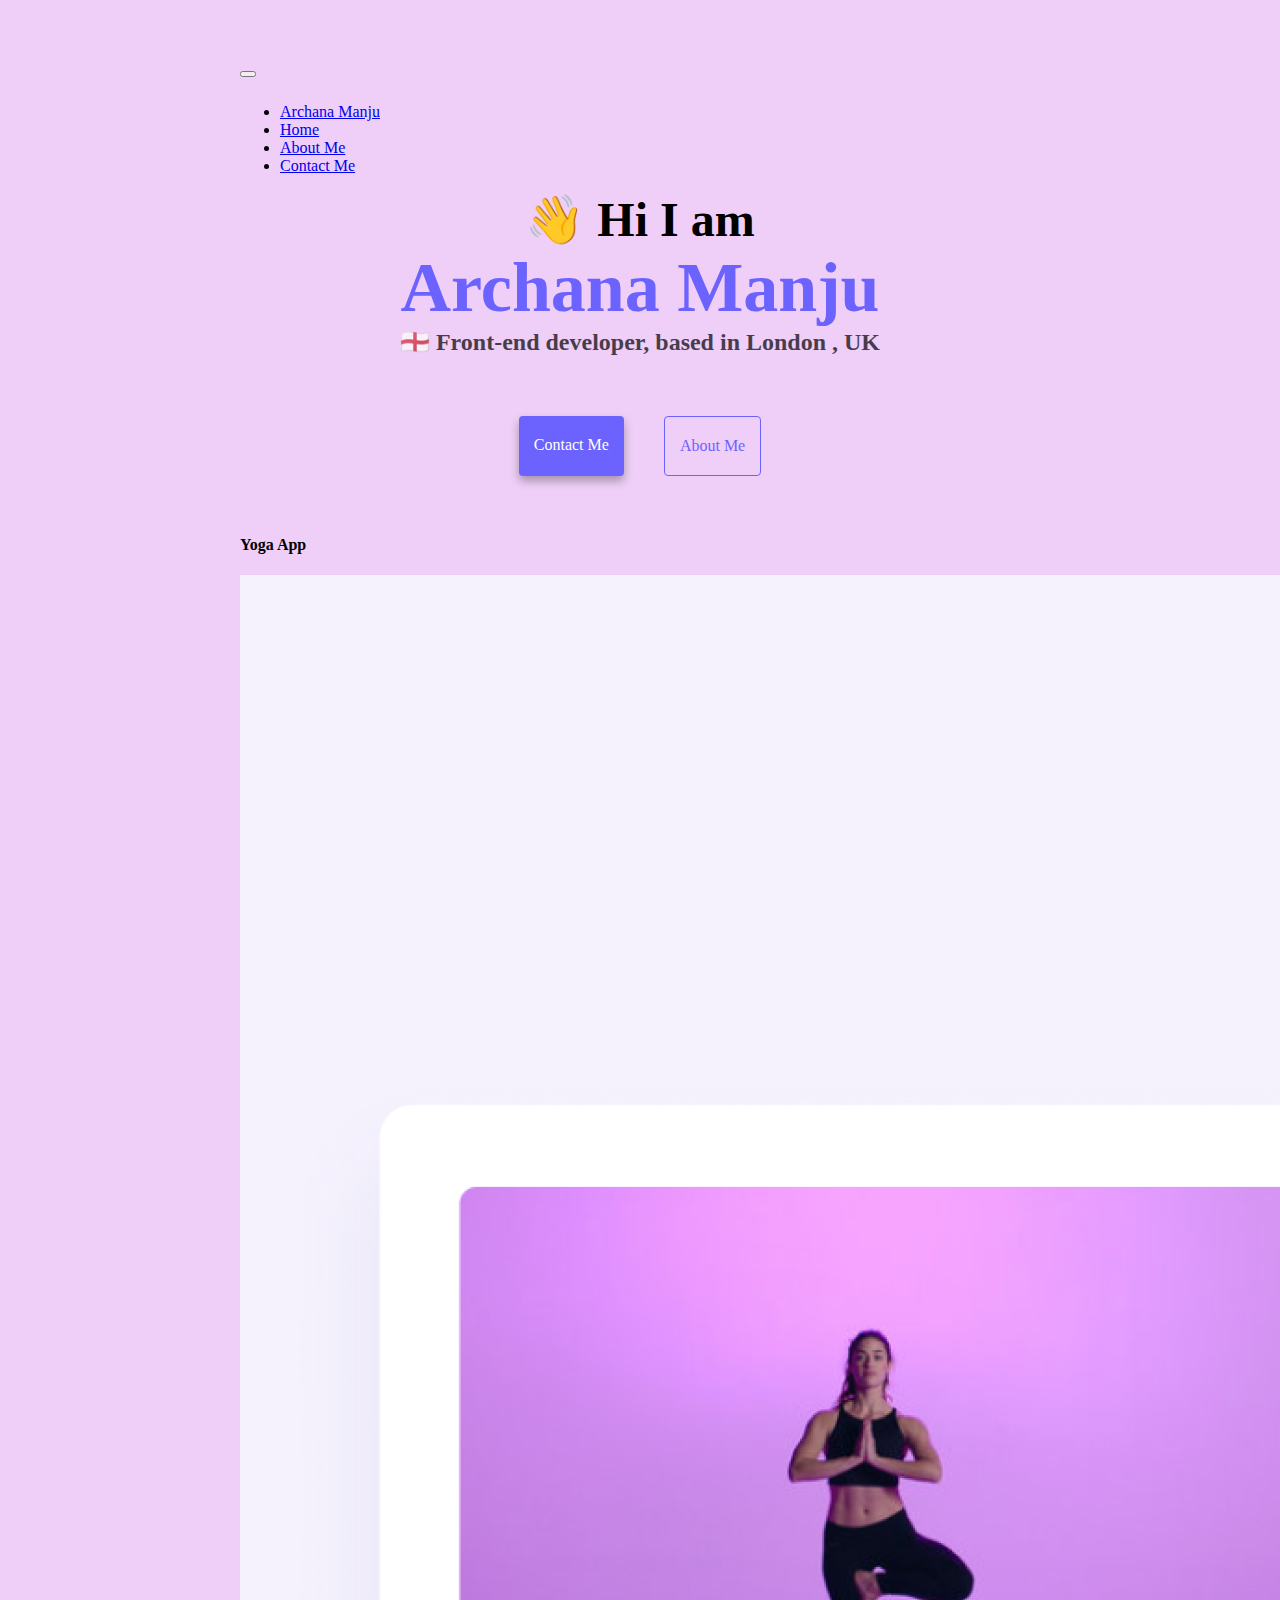
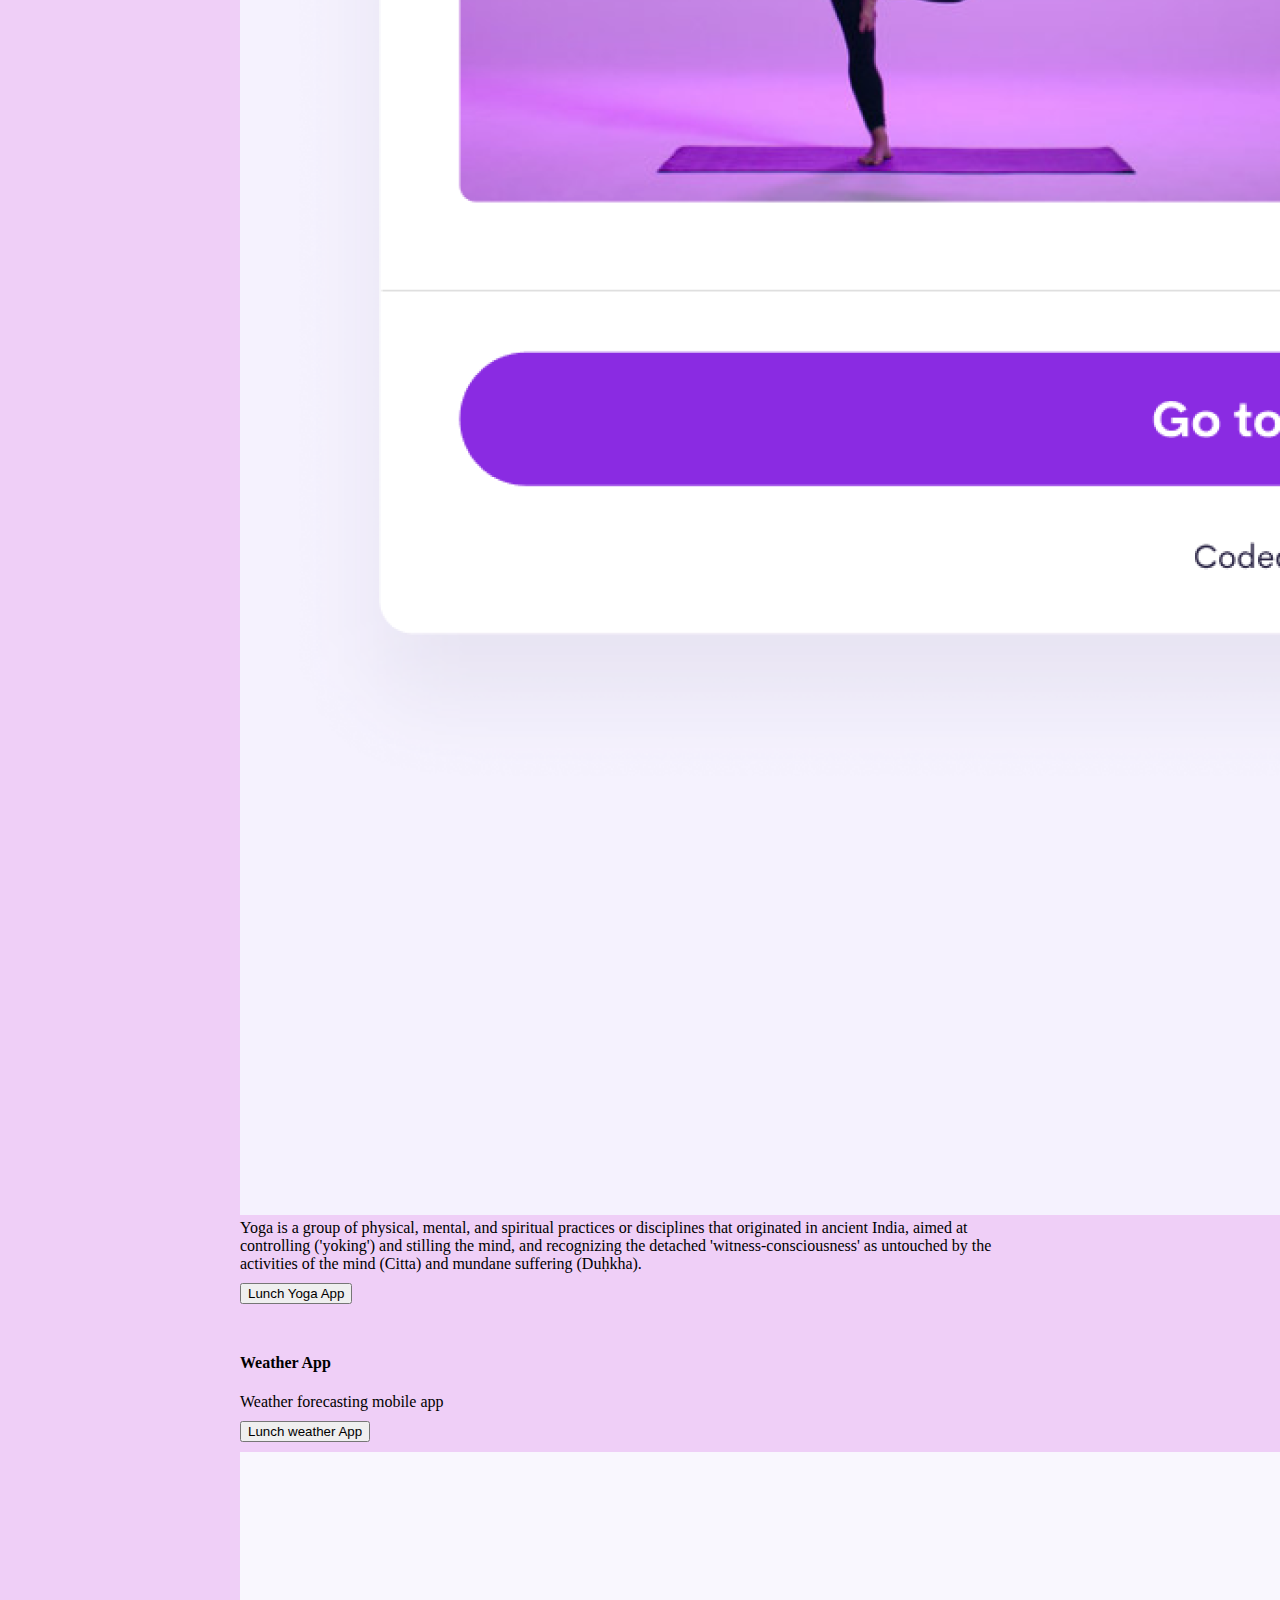
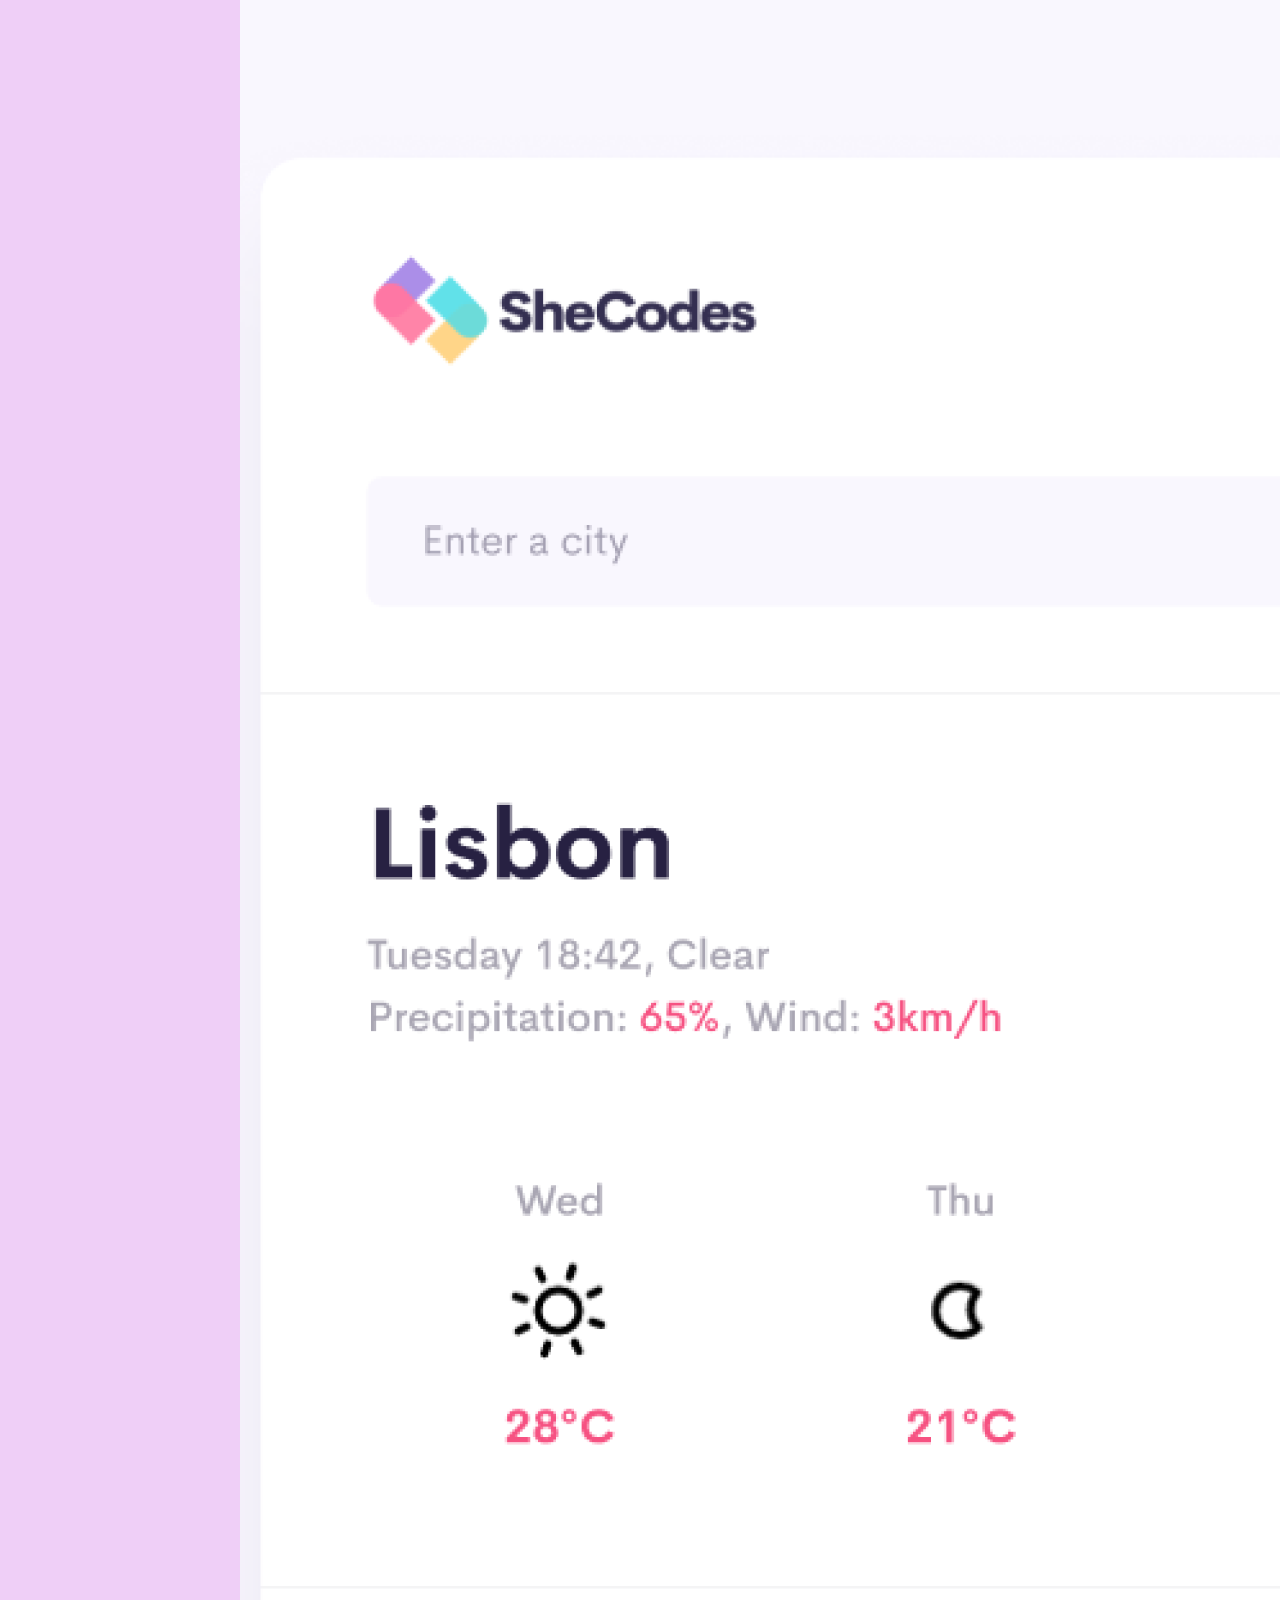
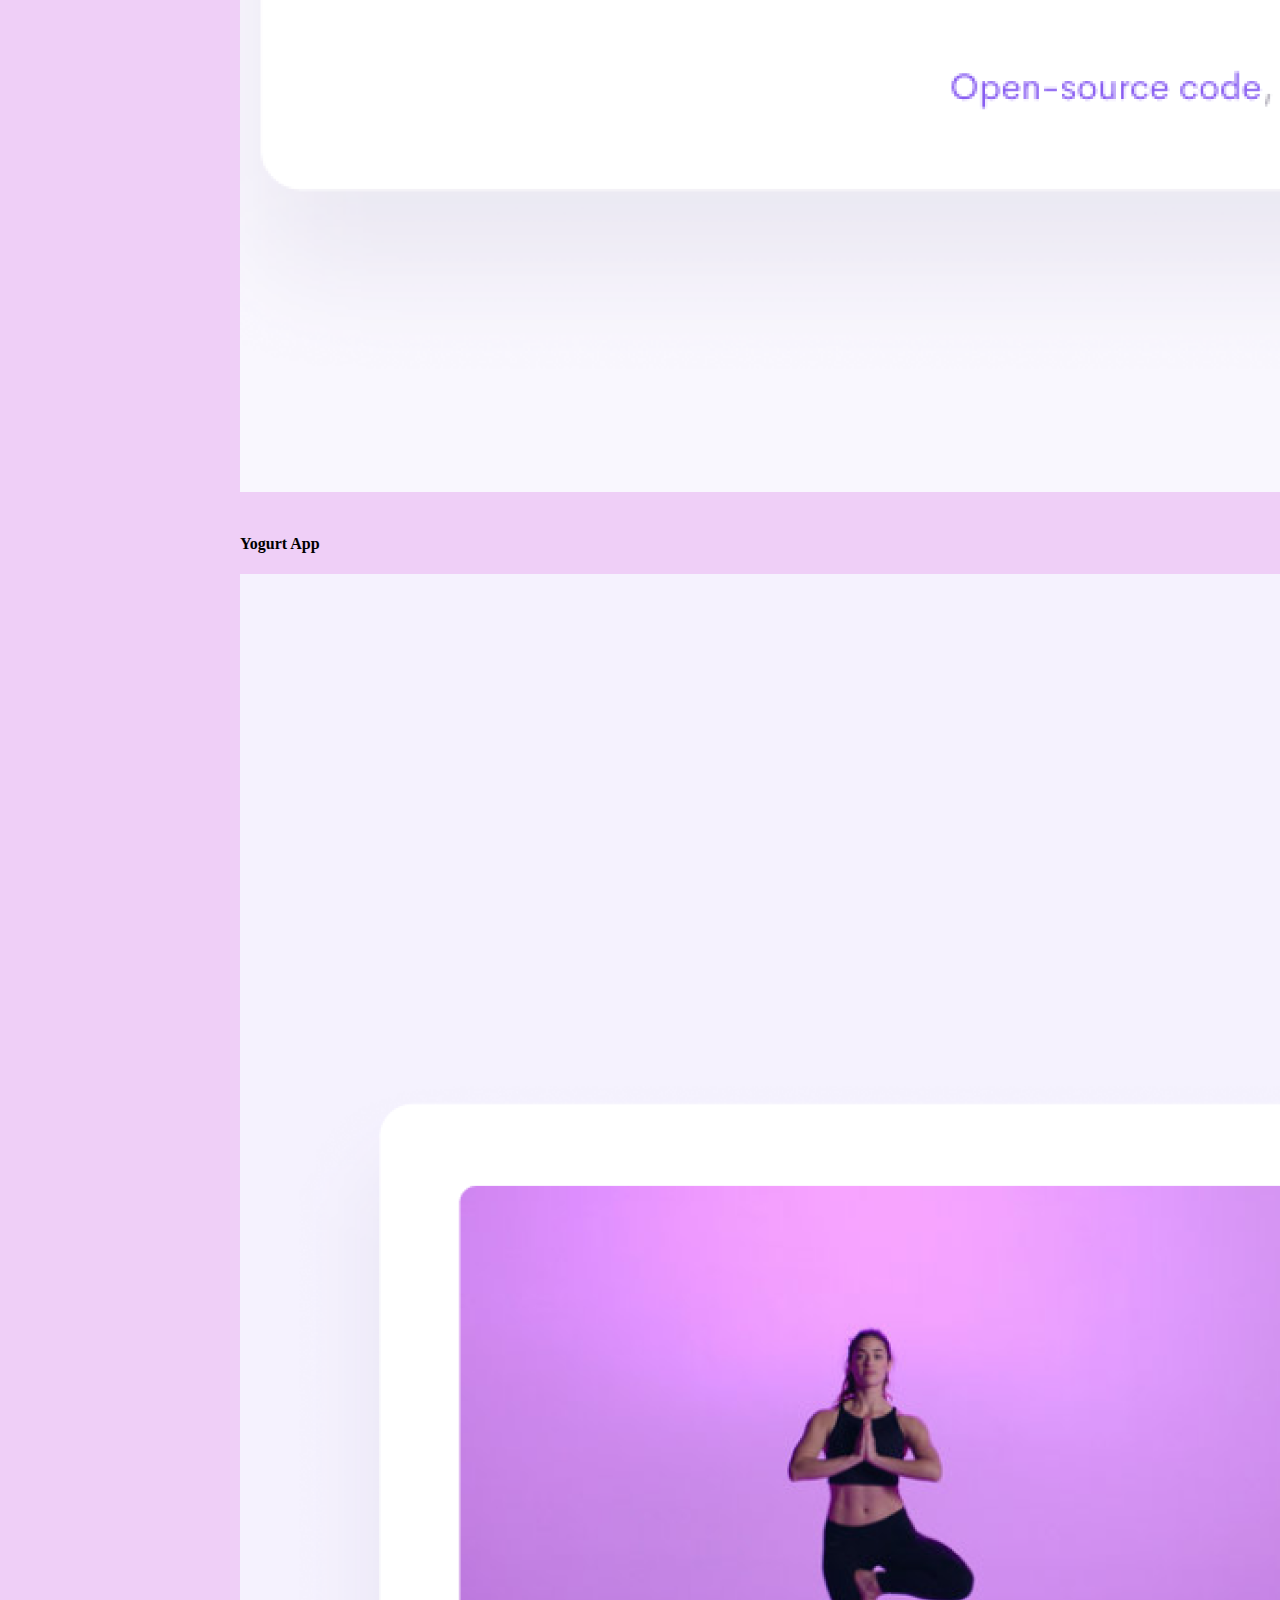
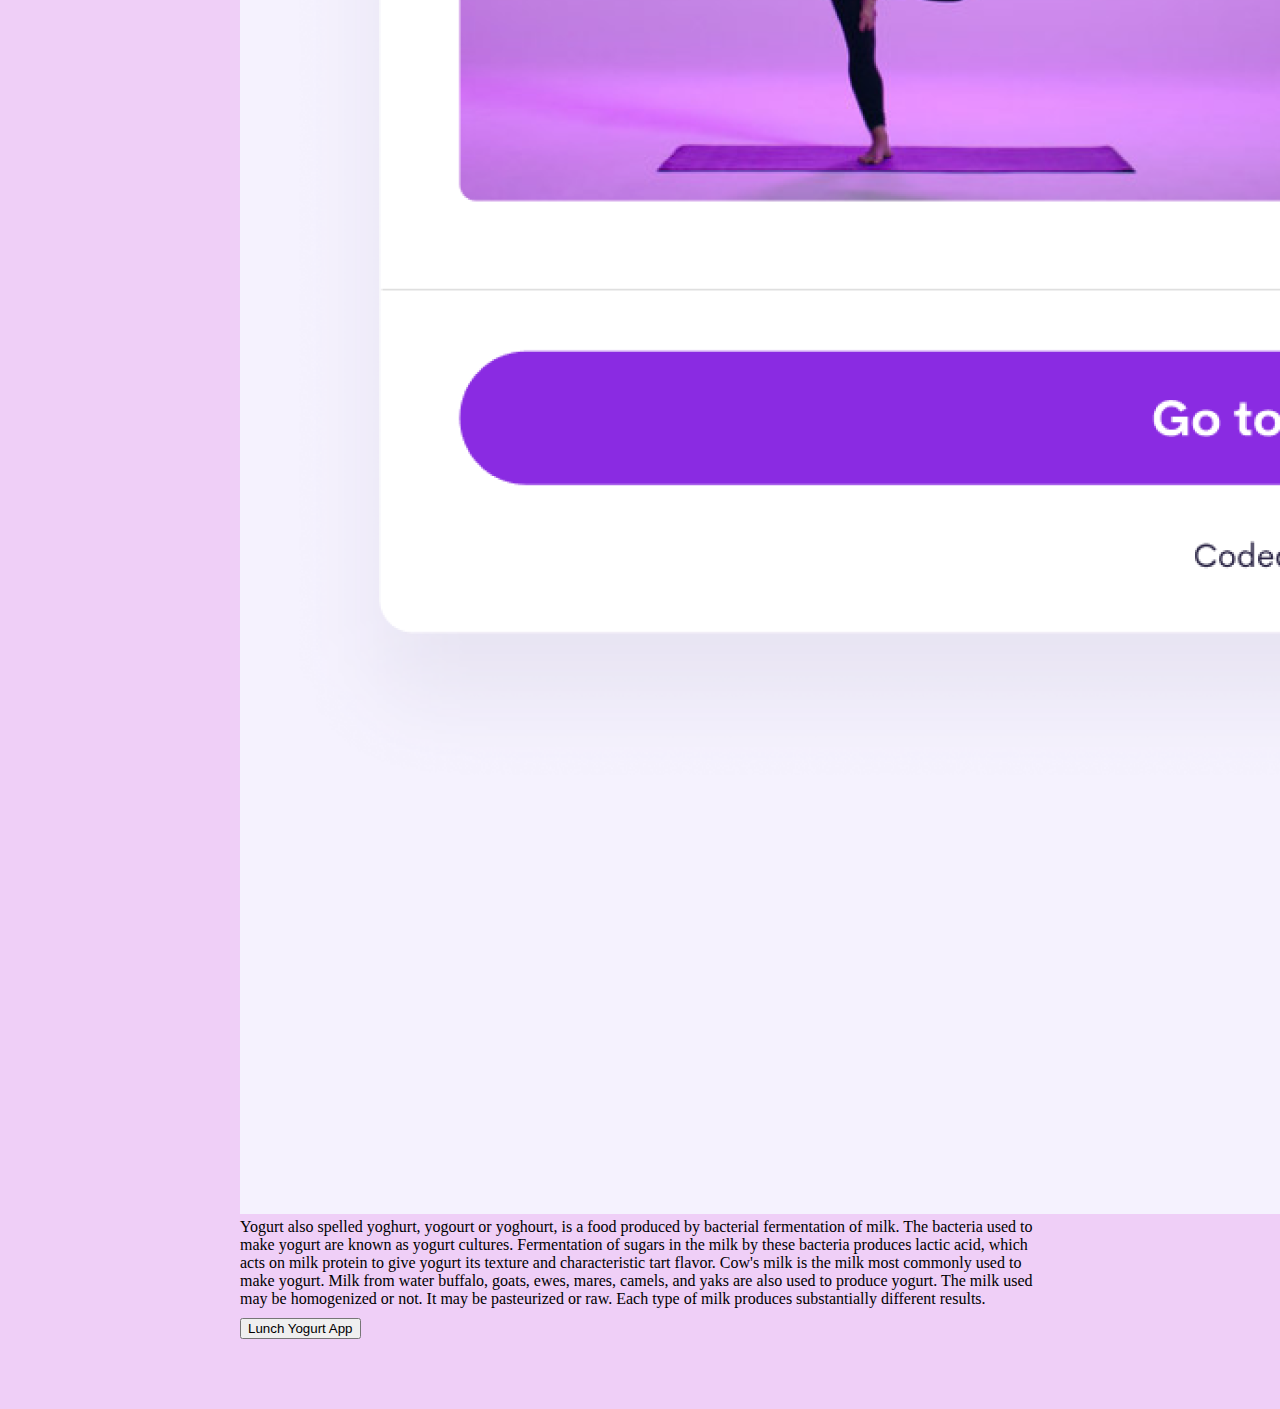
<file: index.html>
<!DOCTYPE html>
<html lang="en">

<head>
    <title>Archana-ProjectWeb</title>
    <meta name="description" content="You can find different kinds of Webapplication developed by Archana here , like Weather, yoga , yogurt applications">
    <meta charset="UTF-8" />
    <meta http-equiv="X-UA-Compatible" content="IE=edge" />
    <script src="https://cdn.jsdelivr.net/npm/bootstrap@5.1.3/dist/js/bootstrap.bundle.min.js"
        integrity="sha384-ka7Sk0Gln4gmtz2MlQnikT1wXgYsOg+OMhuP+IlRH9sENBO0LRn5q+8nbTov4+1p"
        crossorigin="anonymous"></script>
    <link href="https://cdn.jsdelivr.net/npm/bootstrap@5.1.3/dist/css/bootstrap.min.css" rel="stylesheet"
        integrity="sha384-1BmE4kWBq78iYhFldvKuhfTAU6auU8tT94WrHftjDbrCEXSU1oBoqyl2QvZ6jIW3" crossorigin="anonymous" />
    <meta name="viewport" content="width=device-width, initial-scale=1.0" />

    <link rel="stylesheet" href="src/style.css" />
</head>

<body>
    <nav class="navbar navbar-expand-lg navbar-light ">
        <div class="container-fluid">
            <a class="navbar-brand" href="#"></a>
            <button class="navbar-toggler" type="button" data-bs-toggle="collapse"
                data-bs-target="#navbarSupportedContent" aria-controls="navbarSupportedContent" aria-expanded="false"
                aria-label="Toggle navigation">
                <span class="navbar-toggler-icon"></span>
            </button>
            <div class="collapse navbar-collapse" id="navbarSupportedContent">
                <ul class="navbar-nav me-auto mb-2 mb-lg-0">

                    <li class="nav-item">
                        <a class="nav-link active" aria-current="page" href="#">Archana Manju</a>
                    </li>
                    <li class="nav-item">
                        <a class="nav-link active" aria-current="page" href="index.html">Home</a>
                    </li>
                    <li class="nav-item">
                        <a class="nav-link" href="about.html">About Me</a>
                    </li>
                    <li class="nav-item">
                        <a class="nav-link" href="about.html#contact">Contact Me</a>
                    </li>
                </ul>
            </div>
        </div>
    </nav>
    <h2>👋 Hi I am</h2>
    <h1>Archana Manju</h1>
    <h3>🏴󠁧󠁢󠁥󠁮󠁧󠁿 Front-end developer, based in London , UK</h3>
    <div class="navigation-links">
        <a href="about.html#contact" class="contact-link">Contact me</a>
        <a href="about.html" class="about-link">About me</a>
    </div>

    <section>
        <div class="row">
            <h4>Yoga App</h4>
            <div class="col-sm-6">
                <img class="img-fluid" src="images/yoga.png" alt="yogaImage" />
            </div>
            
            <div class="col-sm-6">
                
                <span>
                    Yoga is a group of physical, mental, and spiritual practices or
                    disciplines that originated in ancient India, aimed at controlling
                    ('yoking') and stilling the mind, and recognizing the detached
                    'witness-consciousness' as untouched by the activities of the mind
                    (Citta) and mundane suffering (Duḥkha).
                </span>
                </br>
            <button type="button" class="btn btn-primary">Lunch Yoga App</button>
            </div>
            
        </div>
        </br>
        <div class="row">
            <h4>Weather App</h4>
            <div class="col-sm-6">
             
                <span>
                    Weather forecasting mobile app
                </span>
                </br>
                <button type="button" class="btn btn-primary">Lunch weather App</button>
                </br>
            </div>
           
            <div class="col-sm-6">
                <img class="img-fluid" src="images/weather.png" alt="weatherImage" />
            </div>
        </div>
        </br>
        <div class="row">
            <h4>Yogurt App</h4>
            <div class="col-sm-6">
                <img class="img-fluid" src="images/yoga.png" alt="yogaImage" />
            </div>
            <div class="col-sm-6">
                
                <span>
                    Yogurt also spelled yoghurt, yogourt or yoghourt, is a food produced by bacterial fermentation of
                    milk.
                    The bacteria used to make yogurt are known as yogurt cultures. Fermentation of sugars in the milk by
                    these bacteria produces lactic acid,
                    which acts on milk protein to give yogurt its texture and characteristic tart flavor.
                    Cow's milk is the milk most commonly used to make yogurt. Milk from water buffalo, goats, ewes,
                    mares, camels, and yaks are also used to produce yogurt. The milk used may be homogenized or not.
                    It may be pasteurized or raw.
                    Each type of milk produces substantially different results.
                </span>
                </br>
                <button type="button" class="btn btn-primary">Lunch Yogurt App</button>
                </div>
            </div>
        </div>
    </section>
</body>

</html>
</file>
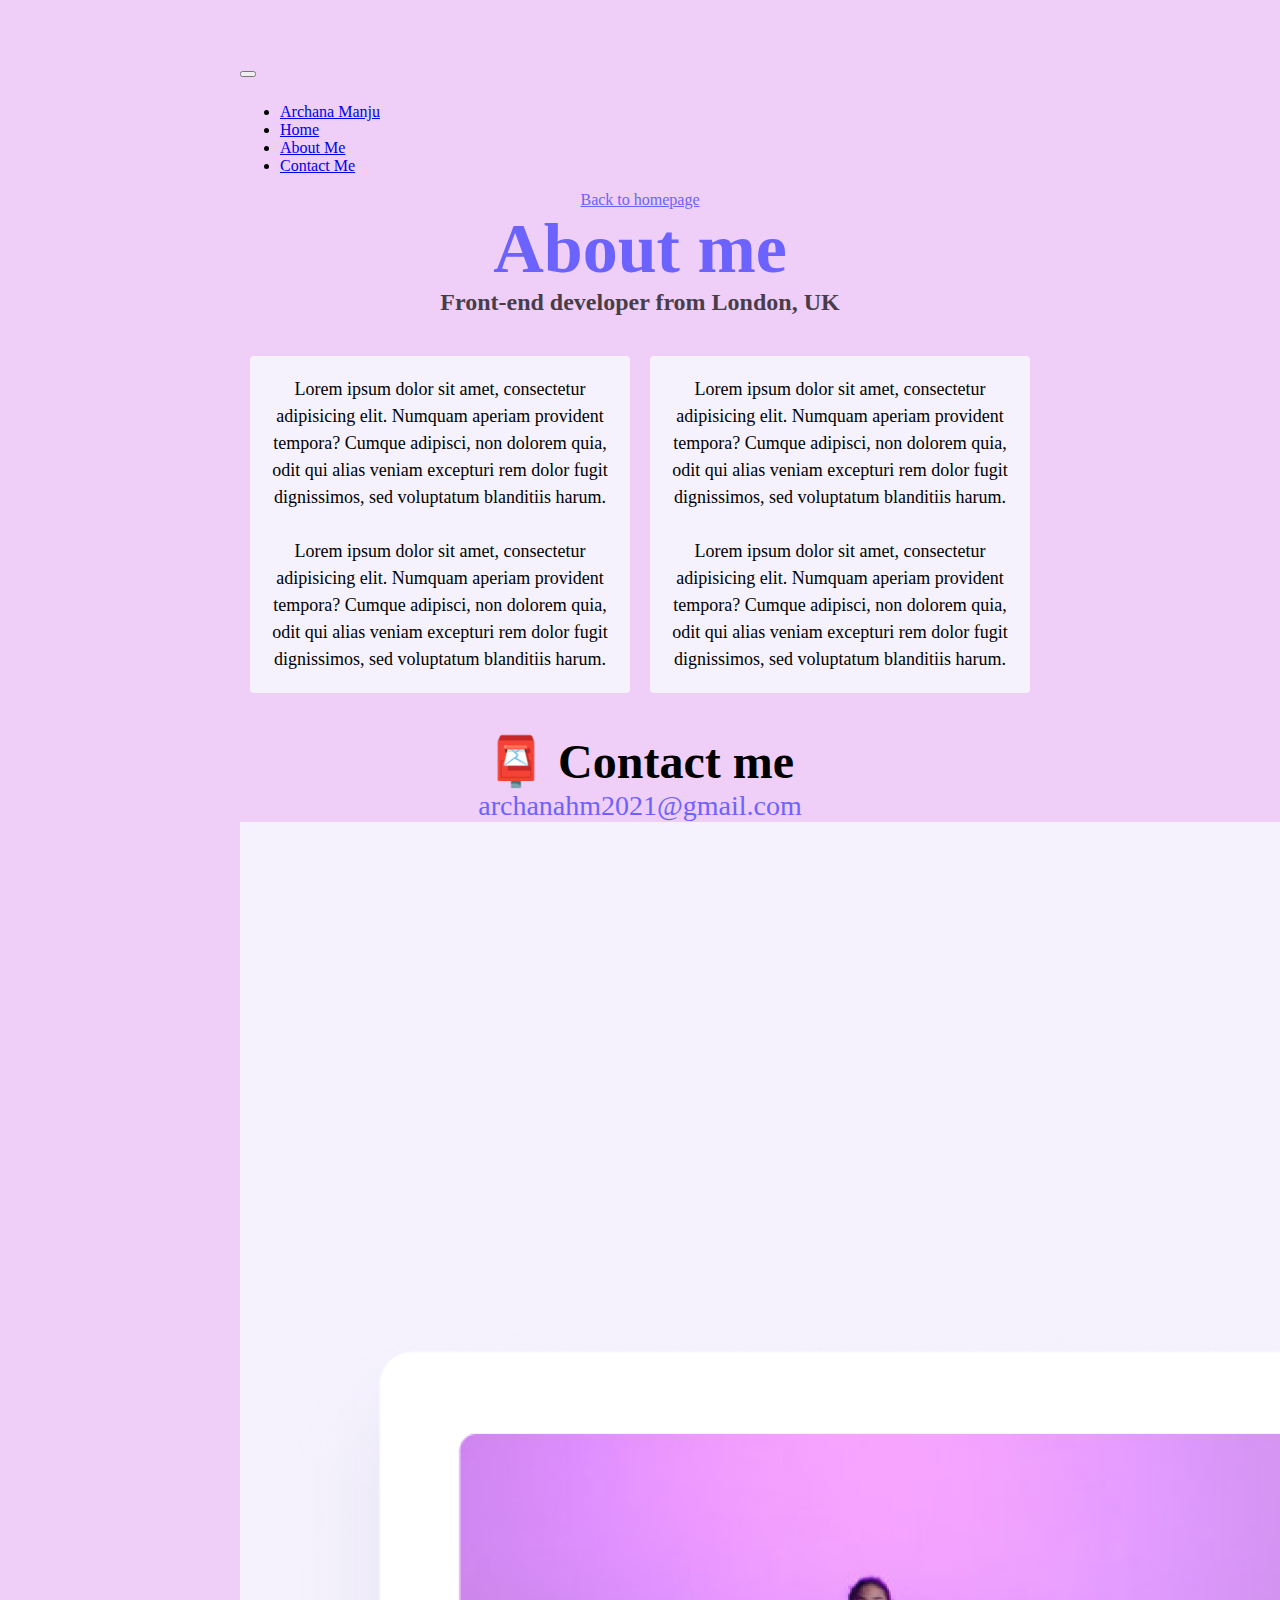
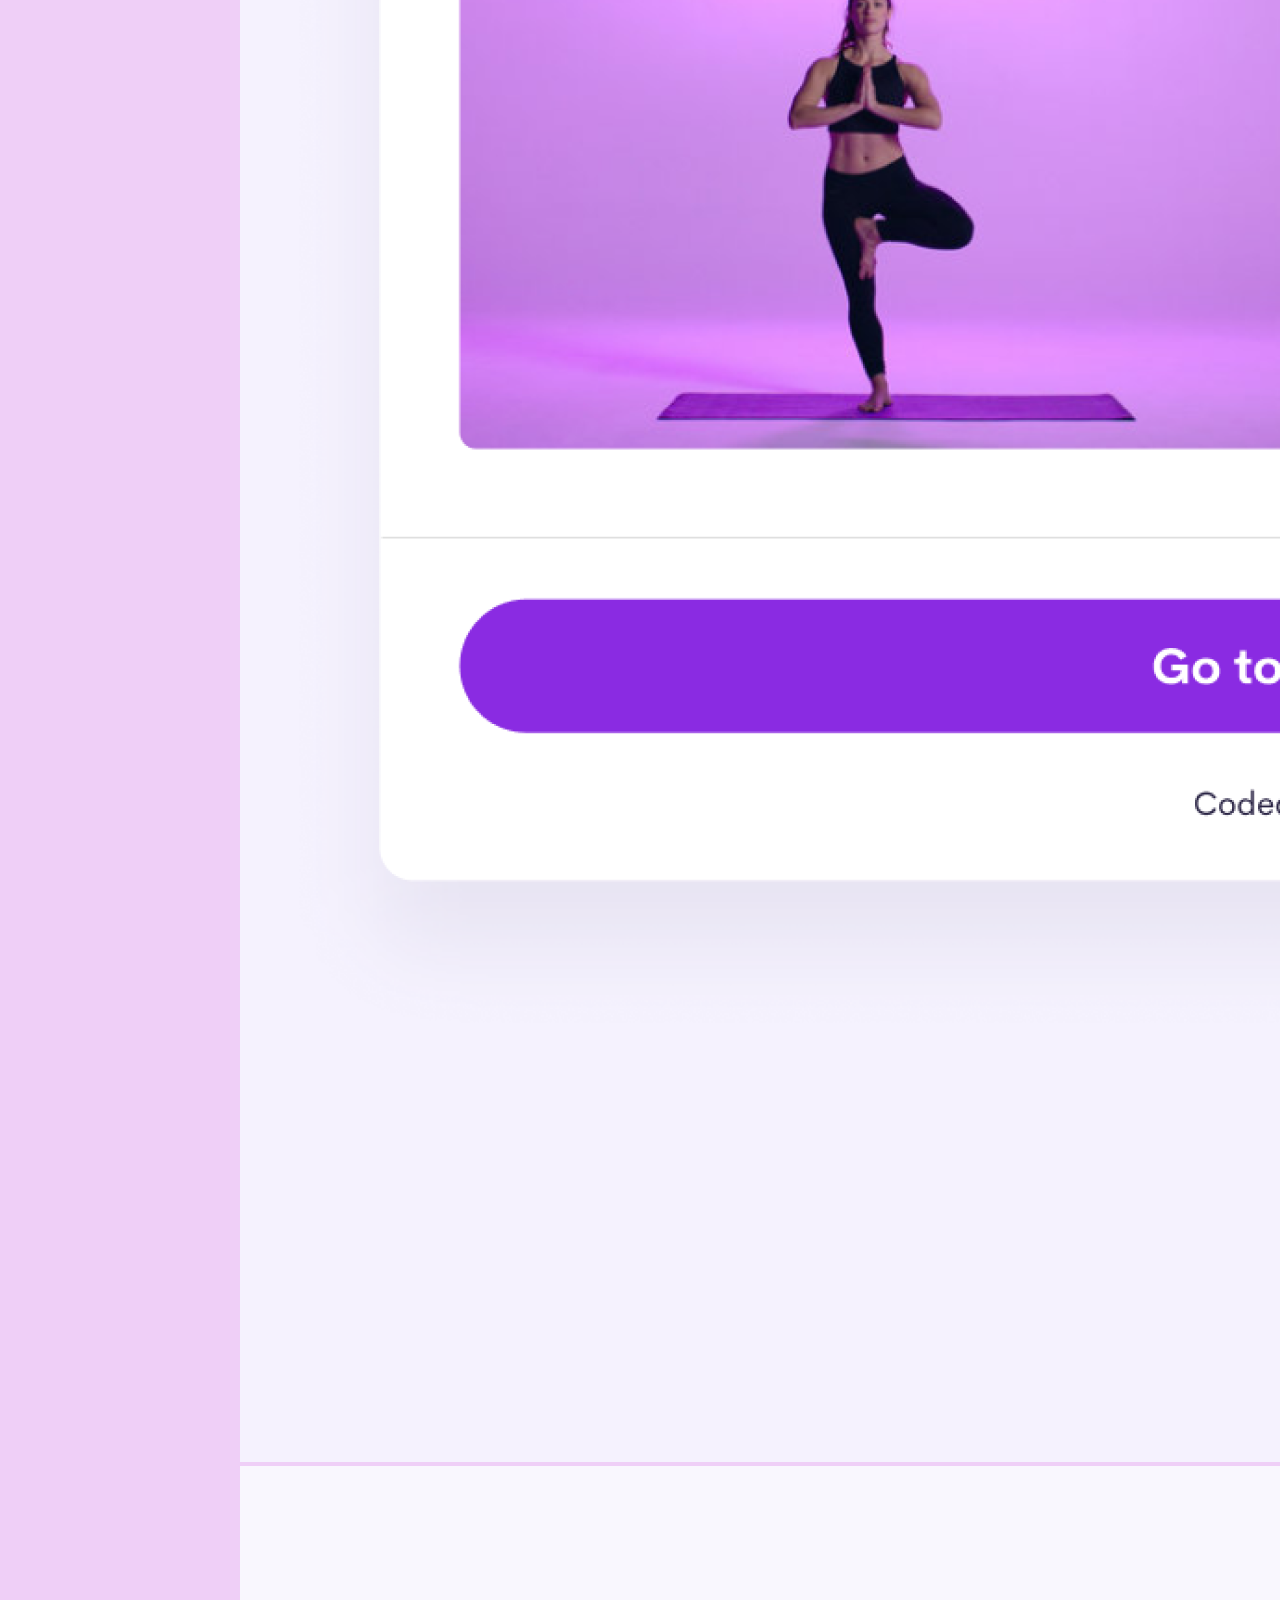
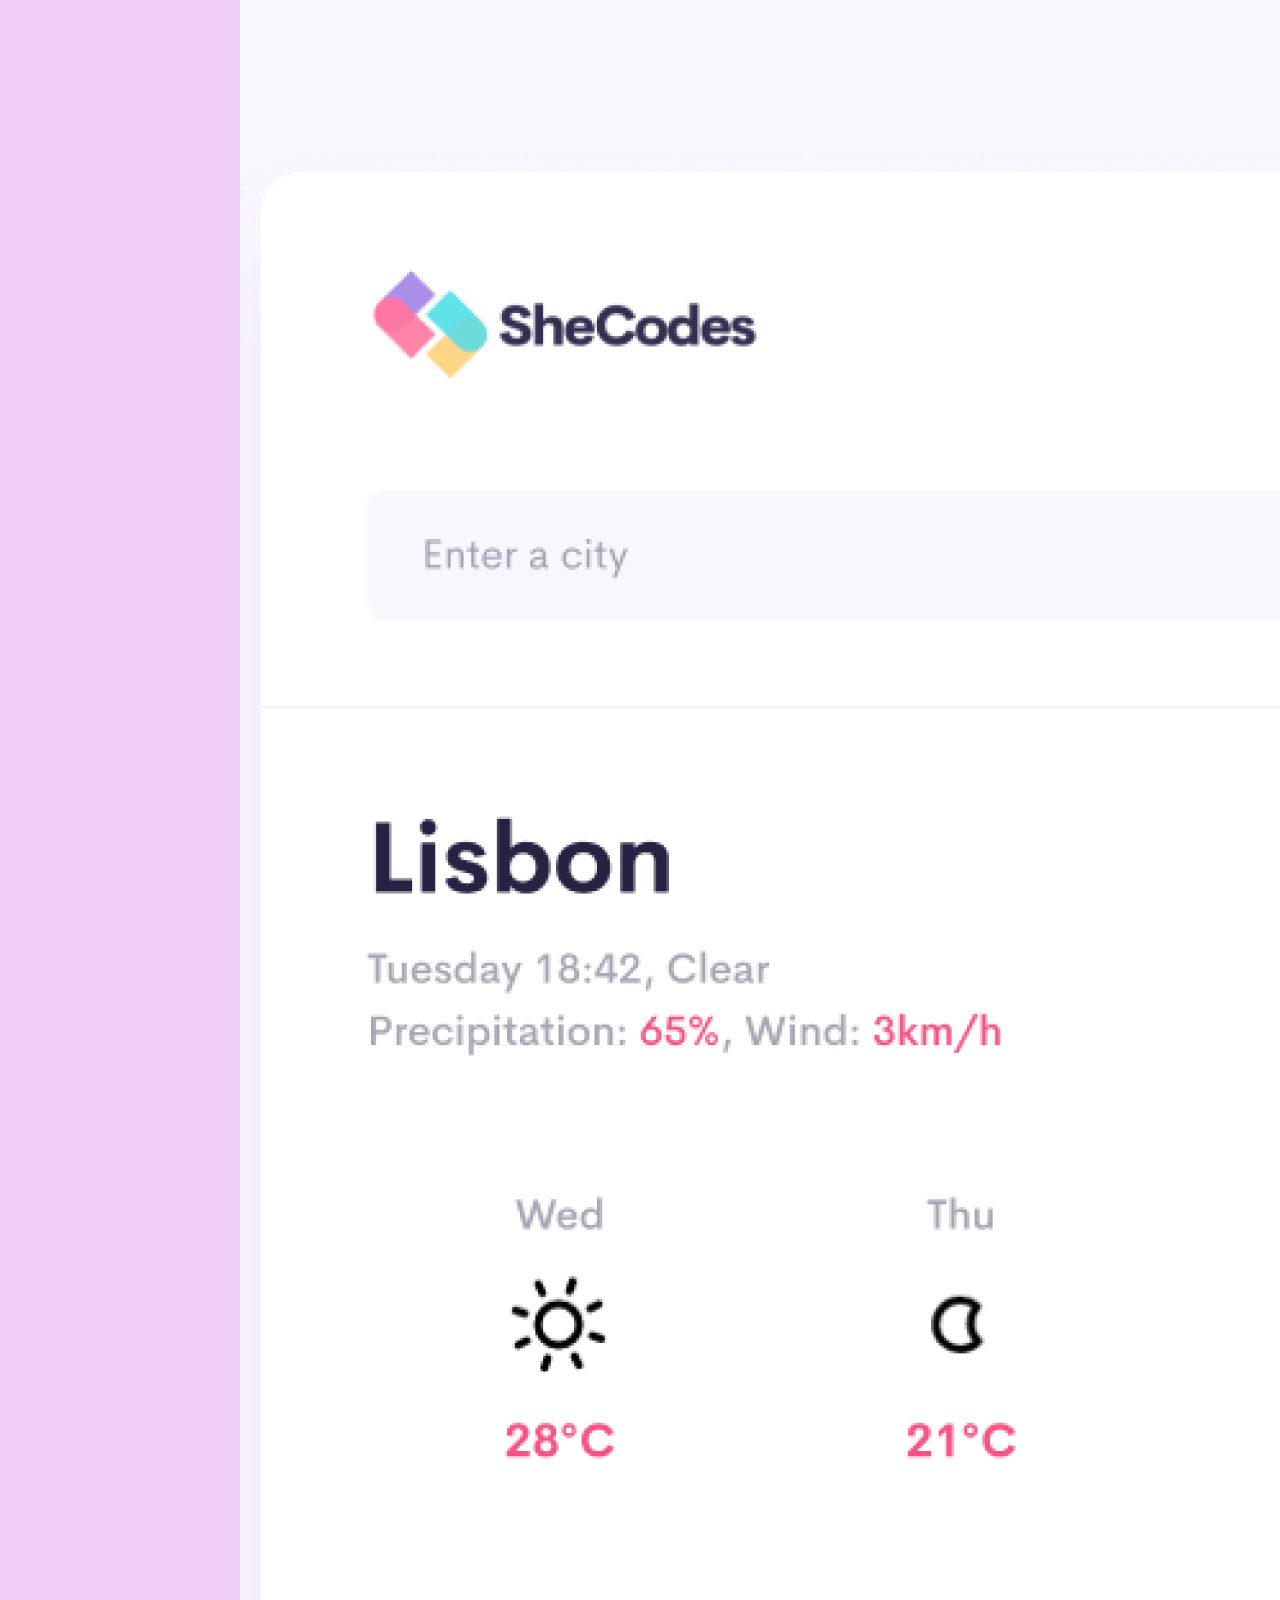
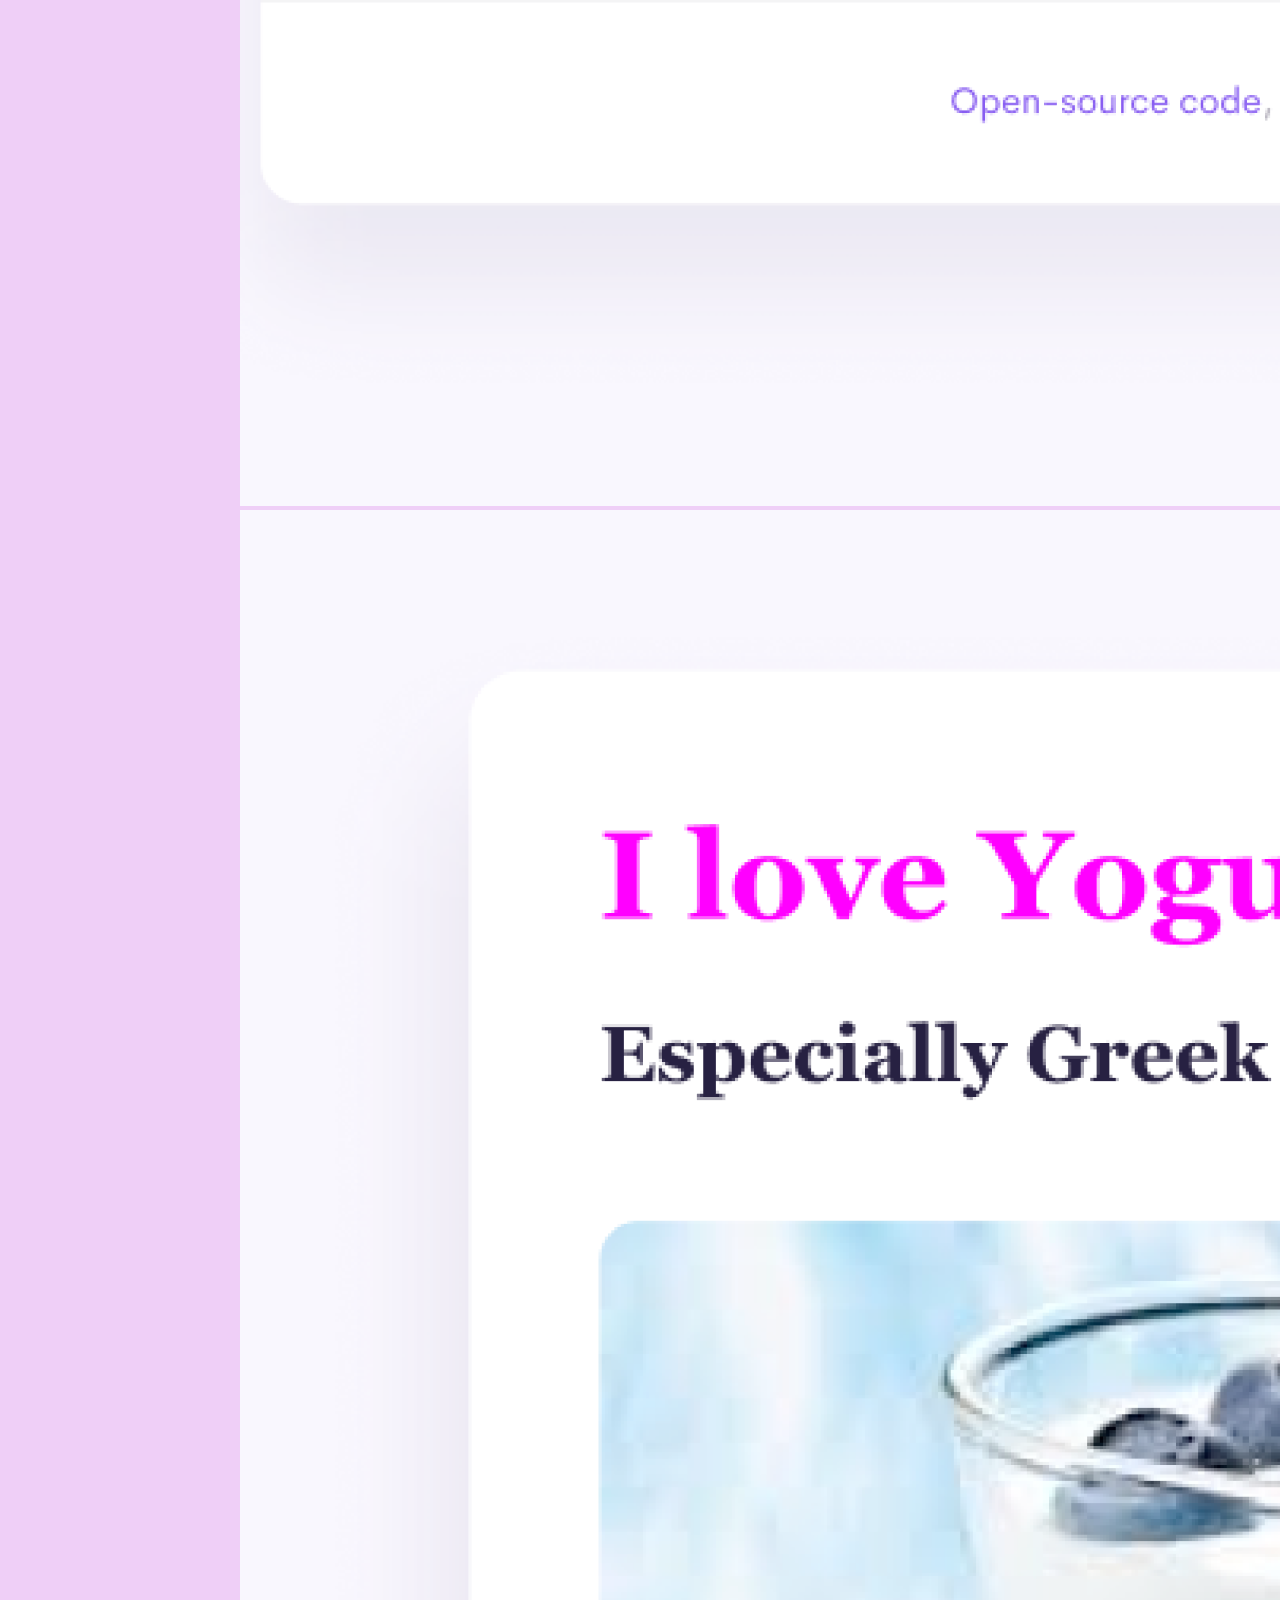
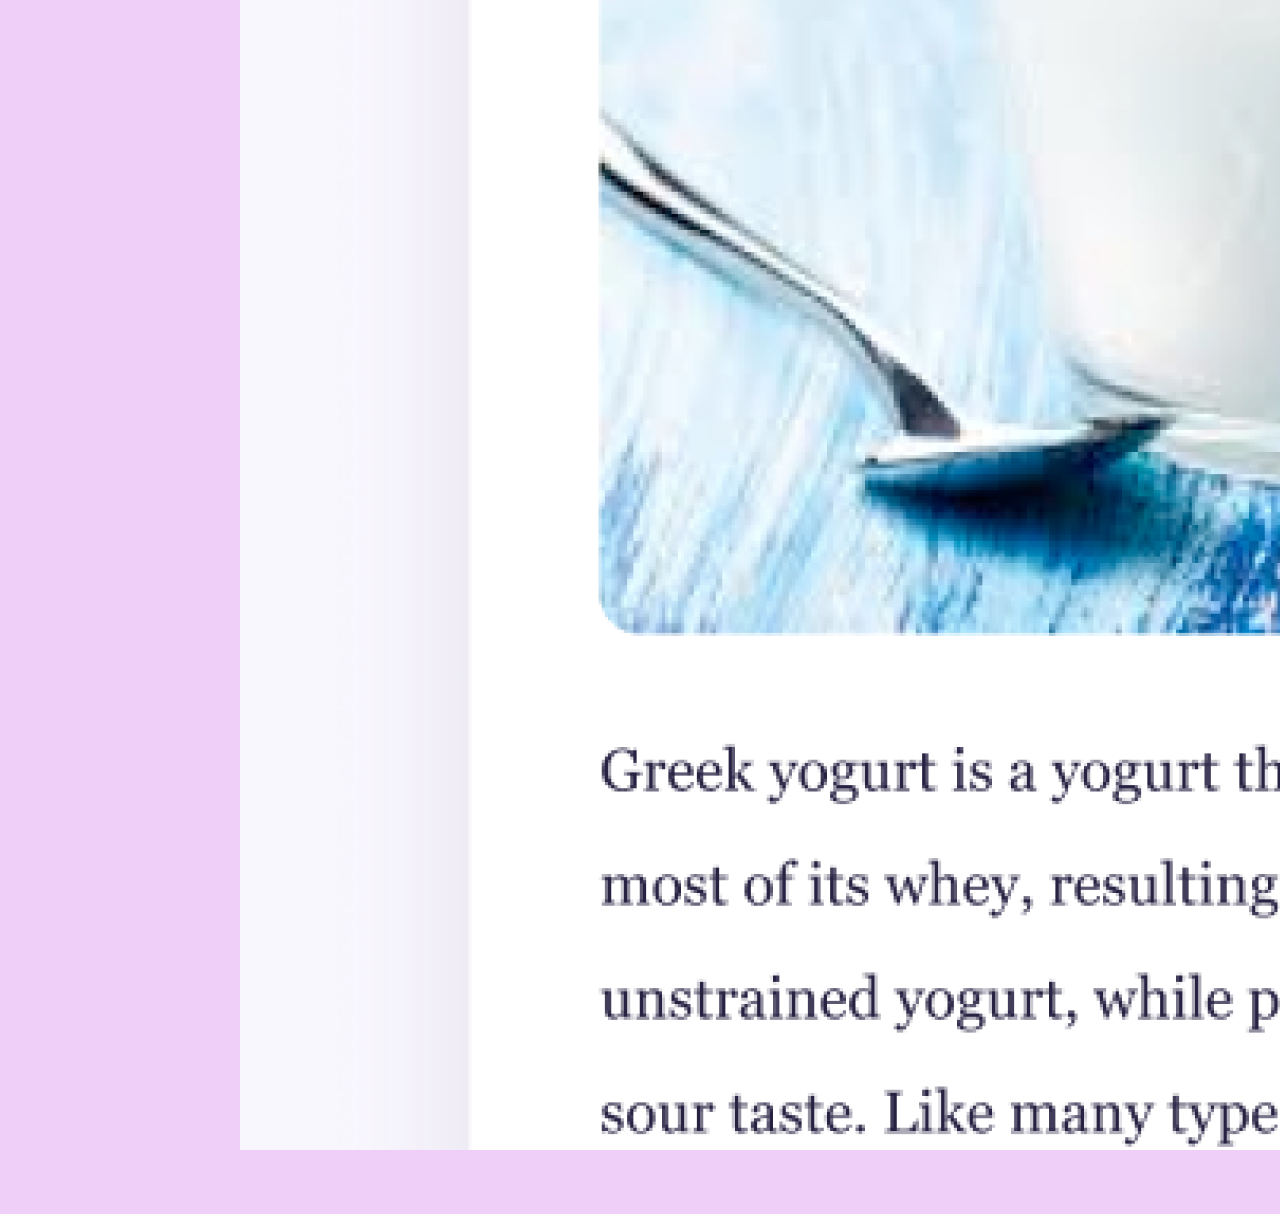
<file: about.html>
<!DOCTYPE html>
<html lang="en">

<head>
    <title>Archana-About-ProjectWeb</title>
        <meta name="description"
            content="You can find different kinds of Webapplication developed by Archana here , like Weather, yoga , yogurt applications">
    <meta charset="UTF-8" />
    <meta http-equiv="X-UA-Compatible" content="IE=edge" />
    <meta name="viewport" content="width=device-width, initial-scale=1.0" />
    <script src="https://cdn.jsdelivr.net/npm/bootstrap@5.1.3/dist/js/bootstrap.bundle.min.js"
        integrity="sha384-ka7Sk0Gln4gmtz2MlQnikT1wXgYsOg+OMhuP+IlRH9sENBO0LRn5q+8nbTov4+1p"
        crossorigin="anonymous"></script>
    <link href="https://cdn.jsdelivr.net/npm/bootstrap@5.1.3/dist/css/bootstrap.min.css" rel="stylesheet"
        integrity="sha384-1BmE4kWBq78iYhFldvKuhfTAU6auU8tT94WrHftjDbrCEXSU1oBoqyl2QvZ6jIW3" crossorigin="anonymous" />
    <link rel="stylesheet" href="src/style.css" />
</head>

<body>
    <nav class="navbar navbar-expand-lg navbar-light">
        <div class="container-fluid">
            <a class="navbar-brand" href="#"></a>
            <button class="navbar-toggler" type="button" data-bs-toggle="collapse"
                data-bs-target="#navbarSupportedContent" aria-controls="navbarSupportedContent" aria-expanded="false"
                aria-label="Toggle navigation">
                <span class="navbar-toggler-icon"></span>
            </button>
            <div class="collapse navbar-collapse" id="navbarSupportedContent">
                <ul class="navbar-nav me-auto mb-2 mb-lg-0">
                    <li class="nav-item">
                        <a class="nav-link active" aria-current="page" href="#">Archana Manju</a>
                    </li>
                    <li class="nav-item">
                        <a class="nav-link active" aria-current="page" href="index.html">Home</a>
                    </li>
                    <li class="nav-item">
                        <a class="nav-link" href="about.html">About Me</a>
                    </li>
                    <li class="nav-item">
                        <a class="nav-link" href="about.html#contact">Contact Me</a>
                    </li>
                </ul>
            </div>
        </div>
    </nav>
    <a href="index.html" class="homepage-link">Back to homepage</a>
    <h1>About me</h1>
    <h3>Front-end developer from London, UK</h3>
    <div class="about-paragraphs">
        <p>
            Lorem ipsum dolor sit amet, consectetur adipisicing elit. Numquam
            aperiam provident tempora? Cumque adipisci, non dolorem quia, odit qui
            alias veniam excepturi rem dolor fugit dignissimos, sed voluptatum
            blanditiis harum.
            <br />
            <br />
            Lorem ipsum dolor sit amet, consectetur adipisicing elit. Numquam
            aperiam provident tempora? Cumque adipisci, non dolorem quia, odit qui
            alias veniam excepturi rem dolor fugit dignissimos, sed voluptatum
            blanditiis harum.
        </p>
        <p>
            Lorem ipsum dolor sit amet, consectetur adipisicing elit. Numquam
            aperiam provident tempora? Cumque adipisci, non dolorem quia, odit qui
            alias veniam excepturi rem dolor fugit dignissimos, sed voluptatum
            blanditiis harum.
            <br />
            <br />
            Lorem ipsum dolor sit amet, consectetur adipisicing elit. Numquam
            aperiam provident tempora? Cumque adipisci, non dolorem quia, odit qui
            alias veniam excepturi rem dolor fugit dignissimos, sed voluptatum
            blanditiis harum.
        </p>
    </div>

    <div id="contact">
        <h2>📮 Contact me</h2>
        <a href="mailto:archanahm2021@gmail.com" class="email-link">
            archanahm2021@gmail.com
        </a>
    </div>
    <div class="row">
        <div class="col-sm-4">
            <img class="img-fluid" src="images/yoga.png" alt="yogaImage" />
        </div>
        <div class="col-sm-4">
            <img class="img-fluid" src="images/weather.png" alt="weatherImage" />
        </div>
        <div class="col-sm-4">
            <img class="img-fluid" src="images/yogurt.png" alt="yogurtImage" />
        </div>
    </div>
</body>

</html>
</file>
<file: src/style.css>
:root {
  --primary-color: #6c63ff;
  --secondary-color: #f5f2fe;
  --box-shadow: 0 5px 10px rgba(0, 0, 0, 0.3);
  --branding-background-color: #efcff7;
  --font-family: ;
}

body {
  margin: 60px auto;
  max-width: 800px;
  background-color: var(--branding-background-color);
}

h1,
h2,
h3 {
  text-align: center;
  margin: 0;
}

h1 {
  font-size: 70px;
  color: var(--primary-color);
  font-family: Cambria, Cochin, Georgia, Times, "Times New Roman", serif;
}

h2 {
  font-size: 48px;
}

h3 {
  font-size: 24px;
  opacity: 0.7;
}

p {
  background: var(--secondary-color);
  padding: 20px;
  border-radius: 4px;
  font-size: 18px;
  line-height: 1.5;
  text-align: center;
}

.navigation-links {
  display: flex;
  margin-top: 40px;
  justify-content: center;
}

.navigation-links a {
  margin: 20px;
  border-radius: 4px;
  padding: 20px 15px;
  text-decoration: none;
  text-transform: capitalize;
}

.contact-link {
  background: var(--primary-color);
  box-shadow: var(--box-shadow);
  color: white;
}

.about-link {
  color: var(--primary-color);
  border: 1px solid var(--primary-color);
}

.homepage-link {
  color: var(--primary-color);
  text-align: center;
  display: block;
}

.about-paragraphs {
  display: flex;
  margin: 30px 0;
}

.about-paragraphs p {
  margin: 10px;
}

.email-link {
  display: flex;
  justify-content: center;
  color: var(--primary-color);
  font-size: 28px;
  text-decoration: none;
}

.email-link:hover {
  text-decoration: underline;
}

button {
  margin-top: 10px;
  margin-bottom: 10px;
}

section {
  margin-top: 40px;
}
</file>
